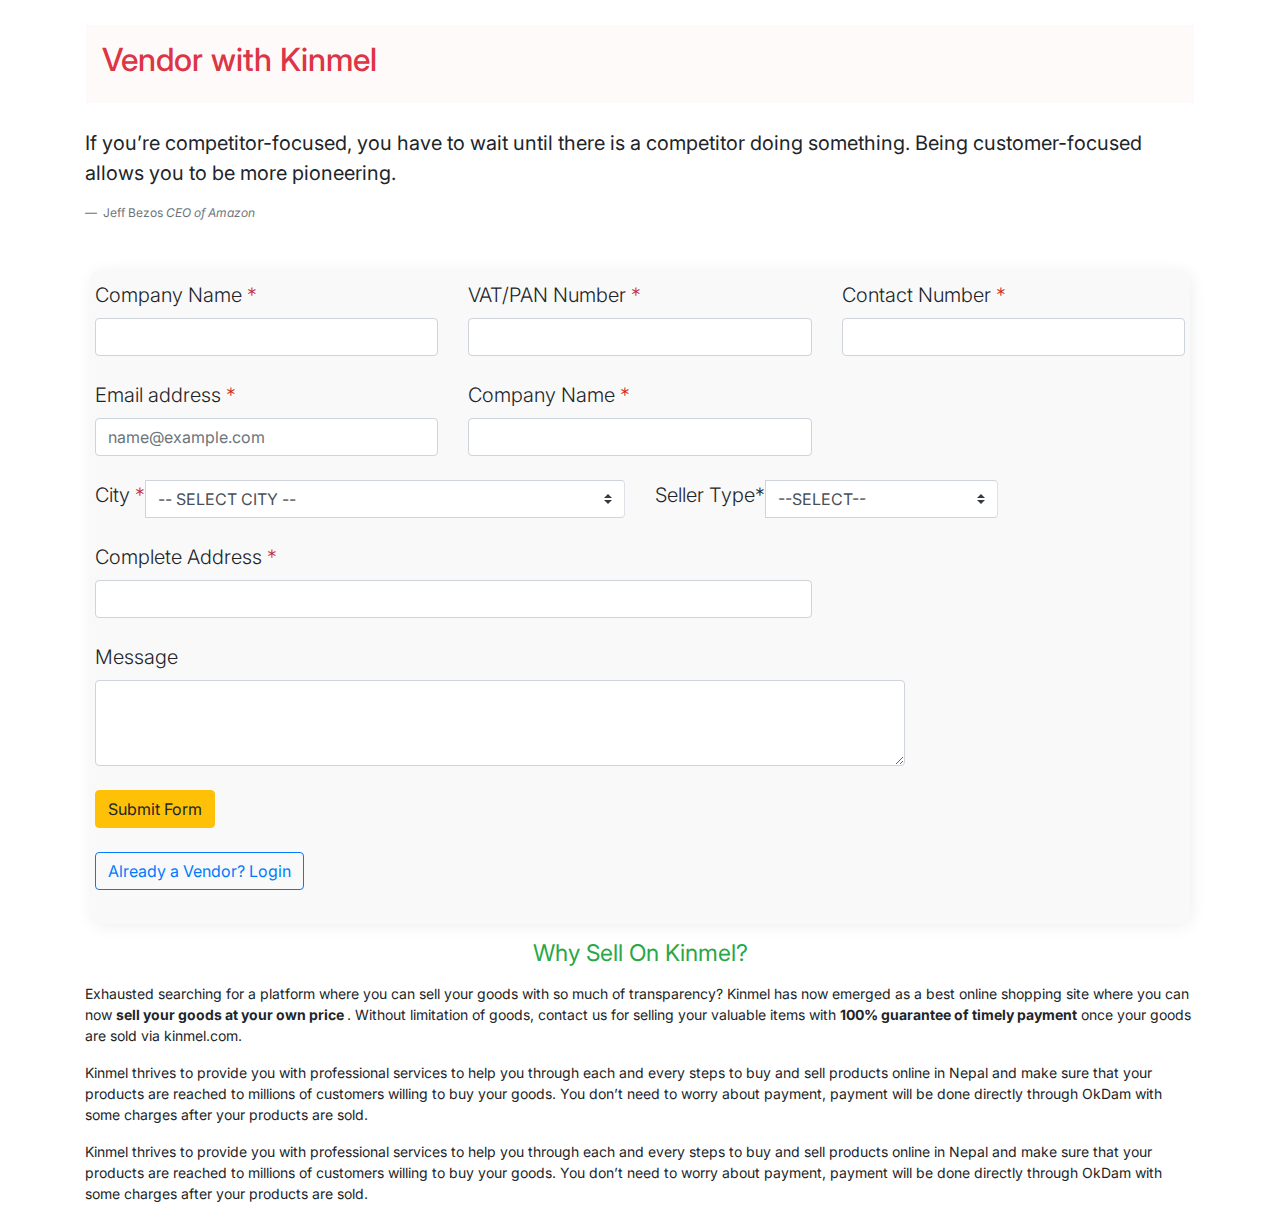
<file: sell-on-kinmel.html>
<!DOCTYPE html>
<html lang="en">
 <head>
      
    <!-- Required meta tags -->
    <meta charset="utf-8">
    <meta name="viewport" content="width=device-width, initial-scale=1, shrink-to-fit=no">

    <!-- Bootstrap CSS -->
    <link rel="stylesheet" href="https://stackpath.bootstrapcdn.com/bootstrap/4.5.0/css/bootstrap.min.css" >
    <link rel="stylesheet" href="https://stackpath.bootstrapcdn.com/font-awesome/4.7.0/css/font-awesome.min.css">
    <link href="https://fonts.googleapis.com/css2?family=Inter:wght@400&display=swap" rel="stylesheet"> 
    
    
    <title>Sell on Kinmel</title>
    <link rel="stylesheet" href="sell-on-kinmel.css">
 </head>
 
 <body>

        <!-----vendor's form------>

        <div class = 'container'>
              <div class="head-text p-3 text-danger">
                  <h2>Vendor with Kinmel</h2>     
              </div>

              <div class="quote mb-5">
                <figure class="text-left">
                  <blockquote class="blockquote">
                    <p> If you’re competitor-focused, you have to wait until there is a competitor doing something. Being customer-focused allows you to be more pioneering.</p>
                  </blockquote>
                  <figcaption class="blockquote-footer">
                    Jeff Bezos  <cite title="Source Title">CEO of Amazon</cite>
                  </figcaption>
                </figure>
              </div>



              <div class="seller-form">
               <form action="">
                
                         
                  <div class="row ">
                    <div class="col-lg-4">
                      <div class="mb-4">
                        <label for="exampleFormControlInput1" class="form-label lead">Company Name <span>*</span></label>
                        <input class="form-control" type="text" placeholder=" " aria-label="deafult input example" name = 'company-name'>
                      </div>
                    </div>
                       
                    <div class="col-lg-4">
                      <div class="mb-4">
                          <label for="exampleFormControlInput1" class="form-label lead">VAT/PAN Number <span>*</span></label>
                          <input type="text" class="form-control form-control-md" name = 'vat-number'>
                        </div>
                        </div>
            
                      <div class="col-lg-4">
                        <div class="mb-4">
                          <label for="exampleFormControlInput1" class="form-label lead">Contact Number <span>*</span></label>
                          <input type="number" class="form-control" name = 'contact-number'>
                        </div>
                      </div>
          
          
                   <div class="col-lg-4">
                    <div class="mb-4">
                      <label for="exampleFormControlInput1" class="form-label lead">Email address <span>*</span></label>
                      <input type="email" class="form-control" id="exampleFormControlInput1" placeholder="name@example.com" name = 'email'>
                    </div>
                    </div>
          
                    <div class="col-lg-4">
                    <div class="mb-4">
                      <label for="exampleFormControlInput1" class="form-label lead">Company Name <span>*</span></label>
                      <input type="text" class="form-control" name = 'company-name'>
                    </div>
                    </div>
          
                    
                  </div>
                   
                  <div class="row ">
                      <div class="col-md-6 col-6">
                          <div class="mb-4">
                            <div class="input-group w-100">
                              <label for="exampleFormControlInput1" class="form-label lead">City <span>*</span></label>
                              <select class="custom-select border-right" name="seller-city">
                                <option value="">-- SELECT CITY --</option>
                                <option value = '1'>	Kathmandu	</option>
                                  <option value = '2'> Pokhara	</option>
                                  <option value = '3'> Patan	</option>
                                  <option value = '4'> Biratnagar	</option>
                                  <option value = '5'> Birganj	</option>
                                  <option value = '6'> Dharan	</option>
                                  <option value = '7'> Bharatpur	</option>
                                  <option value = '8'> Janakpur	</option>
                                  <option value = '9'> Dhangadhi	</option>
                                  <option value = '10'>	Butwal	</option>
                                  <option value = '11'>	Mahendranagar	</option>
                                  <option value = '12'>	Hetauda	</option>
                                  <option value = '13'>	Madhyapur Thimi	</option>
                                  <option value = '14'>	Triyuga	</option>
                                  <option value = '15'>	Inaruwa	</option>
                                  <option value = '16'>	Nepalgunj	</option>
                                  <option value = '17'>	Siddharthanagar	</option>
                                  <option value = '18'>	Gulariya	</option>
                                  <option value = '19'>	Titahari	</option>
                                  <option value = '20'>	Panauti	</option>
                                  <option value = '21'>	Tikapur	</option>
                                  <option value = '22'>	Kirtipur	</option>
                                  <option value = '23'>	Tulsipur	</option>
                                  <option value = '24'>	Rajbiraj	</option>
                                  <option value = '25'>	Lahan	</option>
                                  <option value = '26'>	Birendranagar	</option>
                                  <option value = '27'>	Panauti	</option>
                                  <option value = '28'>	Gaur	</option>
                                  <option value = '29'>	Siraha	</option>
                                  <option value = '30'>	Tansen	</option>
                                  <option value = '31'>	Jaleshwar	</option>
                                  <option value = '32'>	Dipayal	</option>
                                  <option value = '33'>	Baglung	</option>
                                  <option value = '34'>	Khanbari	</option>
                                  <option value = '35'>	Dhankuta	</option>
                                  <option value = '36'>	Walling	</option>
                                  <option value = '37'>	Dailekh	</option>
                                  <option value = '38'>	Malangawa	</option>
                                  <option value = '39'>	Bhadrapur	</option>
                                  <option value = '40'>	Dadeldhura	</option>
                                  <option value = '41'>	Darchula	</option>
                                  <option value = '42'>	Ilam	</option>
                                  <option value = '43'>	Banepa	</option>
                                  <option value = '44'>	Dhulikhel	</option>
                                  <option value = '45'>	Hari Bdr Tamang House	</option>
                                  <option value = '46'>	kankrabari Dovan	</option>
                                  <option value = '47'>	Jumla	</option>
                                  <option value = '48'>	Lobujya	</option>
                                  <option value = '49'>	Bhattarai Danda	</option>
                                  <option value = '50'>	Besisahar	</option>
                              </select>
                              </div>
                            </div>
                         </div>
          
                         <div class="col-lg-4 col-md-4 col-4">
                          <div class="mb-4">
                            <div class="input-group w-100">
                              <label class = "lead">Seller Type*</label>
                              
                                <select class="custom-select border-right" name="seller-type">
                                  <option selected>--SELECT--</option>
                                  <option value="1">Manufacturer</option>
                                  <option value="2">Distributor</option>
                                </select>
                              </div>
                            </div>
                          </div>
                      
                      
                  </div>
          
                     <div class="row ">
                       <div class="col-lg-8 col-md-12 col-12">
                          <div class="mb-4">
                           <label for="exampleFormControlInput1" class="form-label lead">Complete Address <span>*</span></label>
                           <input type="text" class="form-control" name = 'address'>
                         </div>
                      </div>
                       </div>
          
                     <div class="row ">
                      <div class="col-md-9">
                       <div class="mb-4">
                        <label for="exampleFormControlTextarea1" class="form-label lead">Message</label>
                        <textarea class="form-control" id="exampleFormControlTextarea1" rows="3" name = 'message'></textarea>
                        </div>
                       </div>
                     </div>
            
                      <div class="row">
                       <div class="col-md-3">
                          <div class="mb-4">
                          <button type = "submit" class = "btn btn-warning" name = 'submit'>Submit Form</button>    
                          </div>
                      </div>
                      </div>
          
                      
          
               
              </form>

              <div class="row">
                <div class="col-md-4">
                   <div class="mb-4">
                   <a  class="btn btn-outline-primary" name='login' href = "kinmel-login.html">Already a Vendor? Login</a>    
                   </div>
               </div>
               </div>

              </div>


          
              <section class="why-sell-on-kinmel mb-4">
               <div class="title text-success">
                 Why Sell On Kinmel?
               </div>
               <div class="paragraph">
                 <p>    Exhausted searching for a platform where you can sell your goods with so much of transparency? Kinmel has now emerged as a best online shopping site where you can now
                  <strong> sell your goods at your own price </strong>
                   . Without limitation of goods, contact us for selling your valuable items with 
                   <strong>100% guarantee of timely payment</strong>
                   once your goods are sold via kinmel.com.
                 </p>
                <p></p>
                <p>
                  Kinmel thrives to provide you with professional services to help you through each and every steps to buy and sell products online in Nepal and make sure that your products are reached to millions of customers willing to buy your goods. You don’t need to worry about payment, payment will be done directly through OkDam with some charges after your products are sold.
                </p>
                <p></p>
                <p>Kinmel thrives to provide you with professional services to help you through each and every steps to buy and sell products online in Nepal and make sure that your products are reached to millions of customers willing to buy your goods. You don’t need to worry about payment, payment will be done directly through OkDam with some charges after your products are sold.</p>
               </div>
             </section>


        </div>
        
        
        

    
          <script src="https://cdn.jsdelivr.net/npm/popper.js@1.16.0/dist/umd/popper.min.js" integrity="sha384-Q6E9RHvbIyZFJoft+2mJbHaEWldlvI9IOYy5n3zV9zzTtmI3UksdQRVvoxMfooAo" crossorigin="anonymous"></script>
          <script src="https://stackpath.bootstrapcdn.com/bootstrap/5.0.0-alpha1/js/bootstrap.min.js" integrity="sha384-oesi62hOLfzrys4LxRF63OJCXdXDipiYWBnvTl9Y9/TRlw5xlKIEHpNyvvDShgf/" crossorigin="anonymous"></script>
     </body>
</html>
</file>
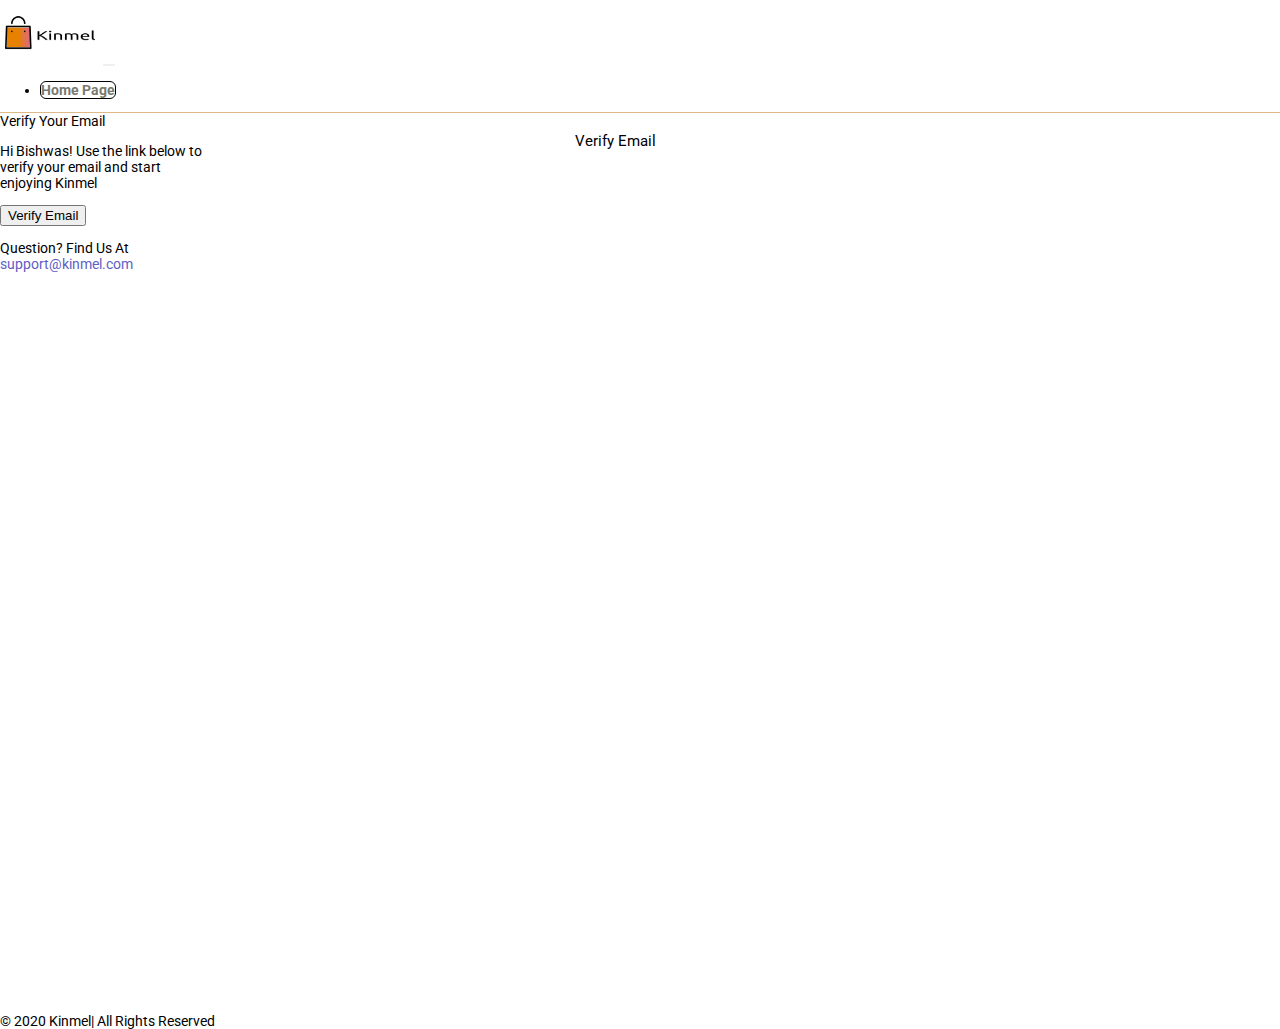
<file: verify-email.html>
<!DOCTYPE html>
<html>
    <head>
            <!--meta -->
            <meta charset="utf-8">
            <meta name="viewport" content="width=device-width, initial-scale=1, shrink-to-fit=no">
            <!--bootstrap CSS-->
            <link rel="stylesheet" href="https://stackpath.bootstrapcdn.com/bootstrap/4.5.0/css/bootstrap.min.css" 
                                   integrity="sha384-9aIt2nRpC12Uk9gS9baDl411NQApFmC26EwAOH8WgZl5MYYxFfc+NcPb1dKGj7Sk" crossorigin="anonymous">
            <link rel="stylesheet" href="https://stackpath.bootstrapcdn.com/font-awesome/4.7.0/css/font-awesome.min.css" 
                                   integrity="sha384-wvfXpqpZZVQGK6TAh5PVlGOfQNHSoD2xbE+QkPxCAFlNEevoEH3Sl0sibVcOQVnN" crossorigin="anonymous">
            <link href="https://fonts.googleapis.com/css2?family=Roboto&display=swap" rel="stylesheet">
    
            <link rel="stylesheet" href="verify-email.css">
           <title>Kinmel-Login</title>

    </head>

    <body>
        <div class="container-fluid mb-4">
            <!--top-navbar starts-->
            <nav class="navbar navbar-expand-sm navbar-light ">
                <img src="images/kinmel-logo.png" alt="" width="100px" height="65px" >
                <button class="navbar-toggler" data-toggle ="collapse" data-target="#topnavbar" aria-controls="topnavbar" aria-expanded="false" aria-label="Toggle navigation">
                    <span class="navbar-toggler-icon"></span>
                </button>

                <div class="collapse navbar-collapse" id="topnavbar">
                    <span class="text-secondary lead">Verify Email</span>
                    <ul class="navbar-nav ml-auto ">
                        <li class="homepage font-weight-bold"><a href="#" class="btn" id ="homepage">Home Page</a></li>
                    </ul>   
                </div>
            </nav>
        </div>
        <!--/top-navbar ends-->

          <div class="container h-100">
                <div class="row align-items-center h-100">
                    <div class="col-6 mx-auto">
                        <div class="jumbotron text-center bg-light">
                            <div class="lead mb-4 font-weight-bold">
                                Verify Your Email
                              </div>
                              <p class="mb-4">Hi <span>Bishwas!</span> Use the link below to <br> verify your email and start <br> enjoying Kinmel</p>
                              <button class="btn btn-primary text-center">Verify Email</button>
                              <p class="text-muted mt-4">Question? Find Us At <br><a href="#" style="text-decoration: none; color:rgb(94, 94, 196)">support@kinmel.com</a></p>
                        </div>
                    </div>
              </div>
         </div>

            <footer class="footer bg-none mb-3">
                <div class="container text-center">
                  <span class="text-muted"> &copy; 2020 Kinmel| All Rights Reserved</span>
                </div>
            </footer>
    </body>
</html>
</file>
<file: sell-on-kinmel.css>
body{
    margin: 0;
    padding: 0;
    font-family: 'Inter', sans-serif;
    font-size: 14px;
    background-color: #fff;
}

.head-text{
    background-color: #f9000005;
    font-size: 23px;
    margin : 25px 1px;
}

.quote{
    font-size: 15px ;
}

.seller-form{
    background: #f9f9f9;
    margin:  5px 5px;
    padding: 10px 5px;
    border: none;
    outline: none;
    border-radius: 10px;
    box-shadow: 2px 2px 18px -2px #eaebeb;
}

.seller-form span{
    color: rgb(201, 42, 42);
}

.title{
    margin:12px 1px;
    font-size: 23px;
    text-align: center;
}

.form-control:focus, .form-control:active{
    border-color: #eeeeee !important;
    box-shadow: none !important;
}

.custom-select:focus, .custom-select:active{
    border-color: #eeeeee !important;
    box-shadow: none !important;
}
</file>
<file: verify-email.css>
body{
    margin: 0;
    padding: 0;
    font-family: 'Roboto', sans-serif;
    font-size: 14px;
}

a{
    text-decoration: none;
}

body::-webkit-scrollbar {
    width: 0.3em;
}

body::-webkit-scrollbar-track {
    background: black;
}

body::-webkit-scrollbar-thumb {
    background: rgba(116, 116, 121, 0.13);
}

/*----- top-navbar start-----*/
.navbar{
     border-bottom: 1px burlywood solid;
}

.navbar-collapse span{
    font-size: 15px;
    position:absolute;
    left:50%;
    transform: translateX(-80%);
    padding-top: 50px;
}
.navbar-toggler{
    border:none;

}

#homepage{
    color: #79796e !important;
    border: 1px black solid;
    margin-right: 1.2em;
    font-size: 14px;
    font-weight: bold;
    box-sizing: border-box;
    border-radius: 6px 6px;
    transition: 0.7s;
    transition-property: background;
    
}

#homepage:hover{
    background:rgb(47, 95, 95);
    color:rgb(247, 245, 245) !important;
}

.h-100{
    min-height: 100vh !important;
}
</file>
